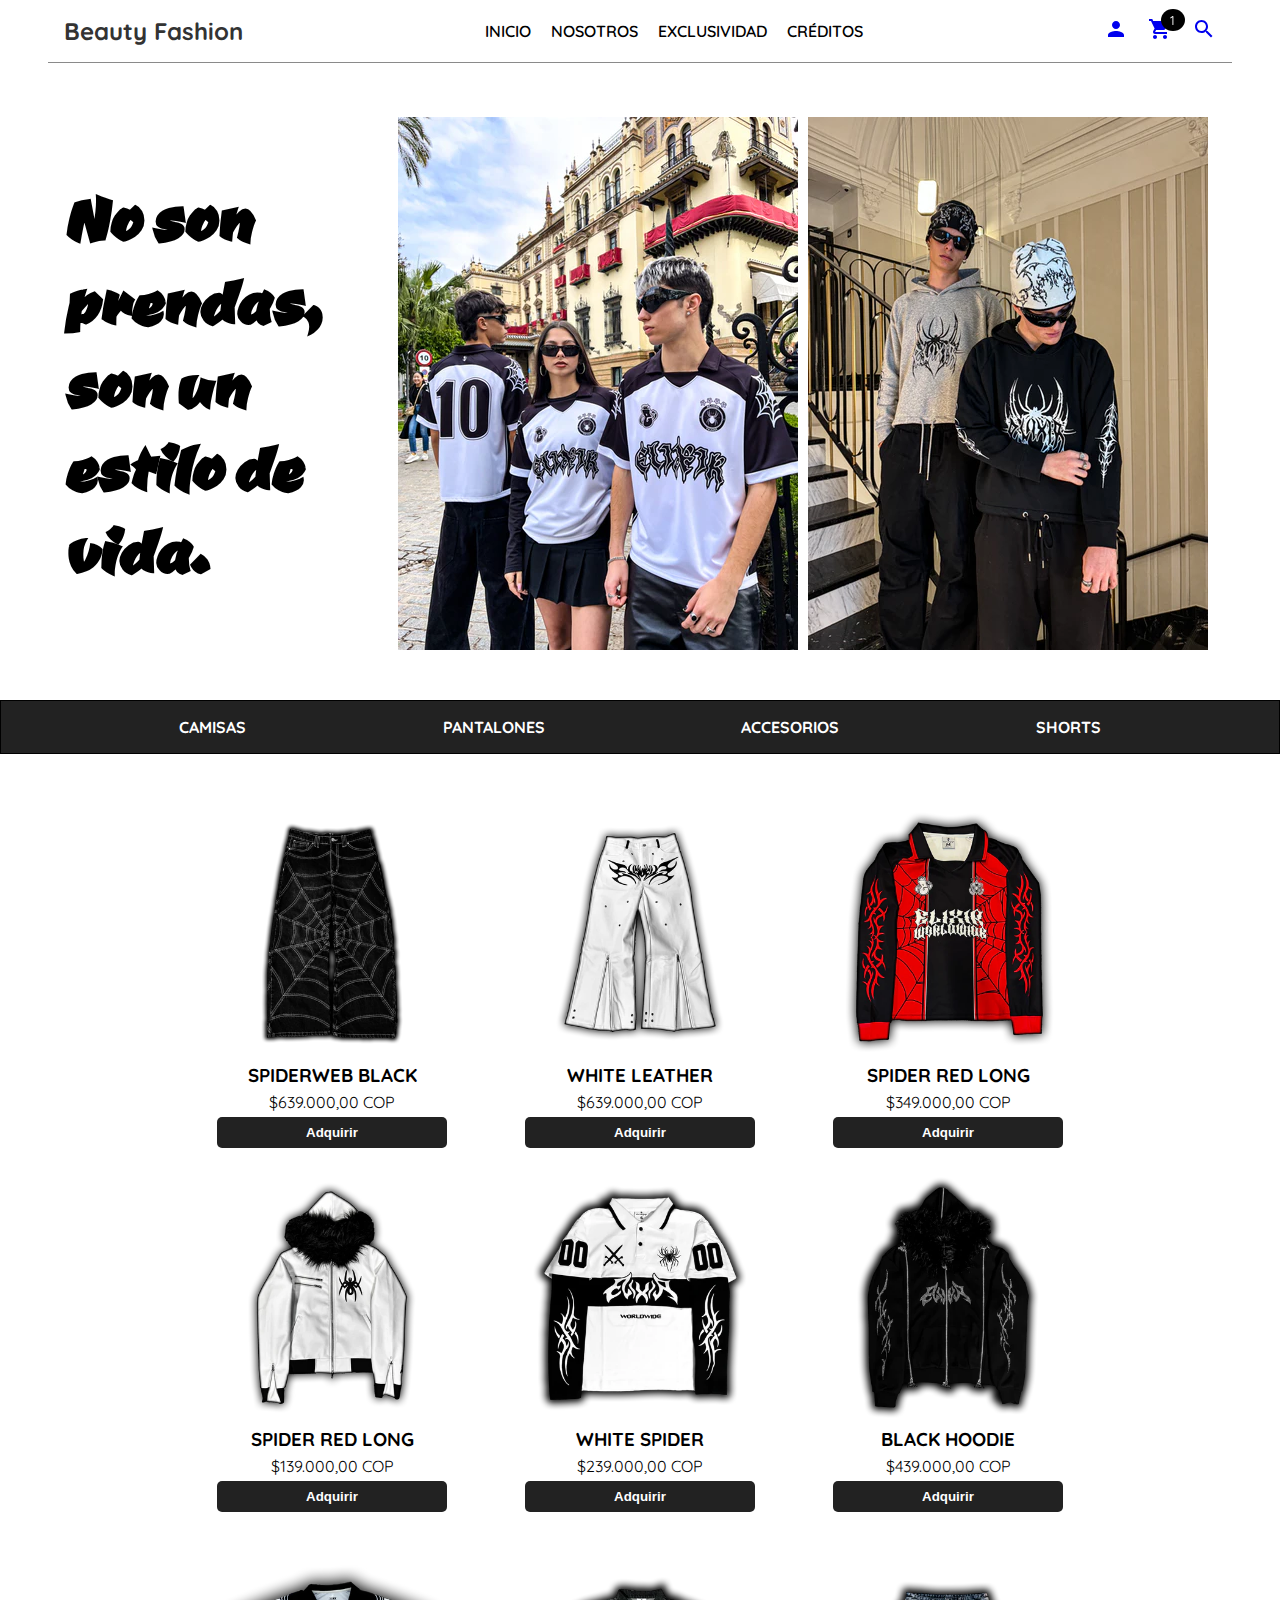
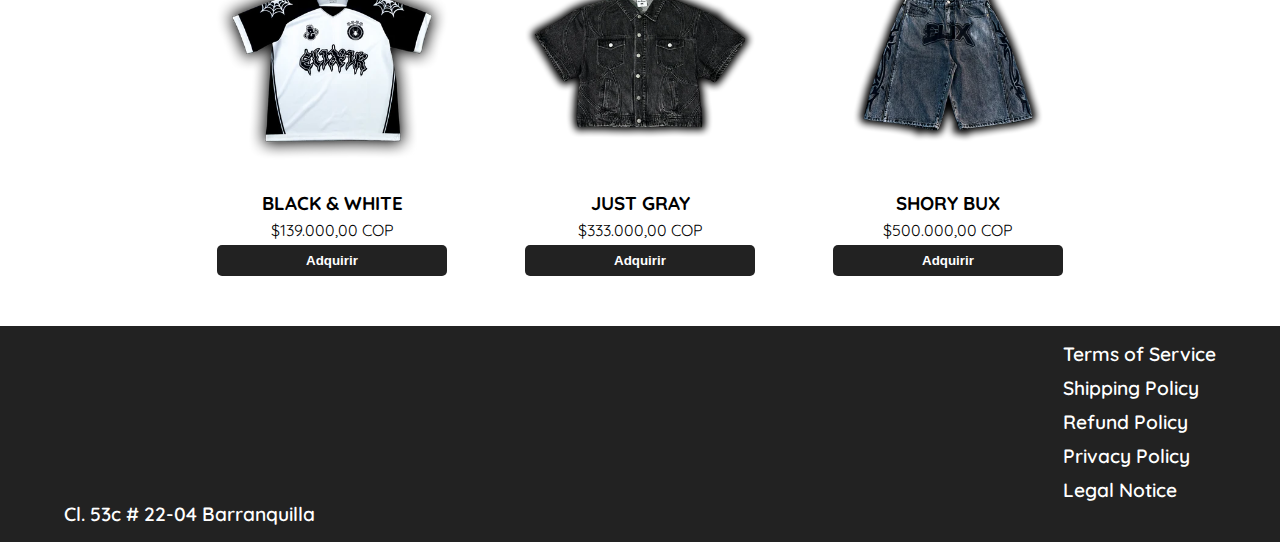
<file: index.html>
<!DOCTYPE html>
<html lang="es">
  <head>
    <meta charset="UTF-8" />
    <meta name="viewport" content="width=device-width, initial-scale=1.0" />
    <title>Beauty Fashion</title>
    <link rel="stylesheet" href="css/styles.css" />
  </head>
  <body>
    <header>
      <nav class="navegacion__index">
        <h2 class="navegacion__logo">Beauty Fashion</h2>

        <!-- Menú desktop -->
        <ul class="lista__paginas">
          <li>
            <a href="index.html" class="lista__enlace">INICIO</a>
          </li>
          <li>
            <a href="pages/nosotros.html" class="lista__enlace">NOSOTROS</a>
          </li>
          <li>
            <a href="pages/exclusividad.html" class="lista__enlace"
              >EXCLUSIVIDAD</a
            >
          </li>
          <li>
            <a href="pages/creditos.html" class="lista__enlace">CRÉDITOS</a>
          </li>
        </ul>

        <ul class="lista__paginas">
          <li>
            <a href="pages/login.html"
              ><svg
                class="icono__enlace"
                viewBox="0 0 24 24"
                fill="currentColor"
              >
                <path
                  d="M12 12c2.21 0 4-1.79 4-4s-1.79-4-4-4-4 1.79-4 4 1.79 4 4 4zm0 2c-2.67 0-8 1.34-8 4v2h16v-2c0-2.66-5.33-4-8-4z"
                /></svg
            ></a>
          </li>
          <li>
            <a href="#"
              ><svg
                class="icono__enlace"
                viewBox="0 0 24 24"
                fill="currentColor"
              >
                <path
                  d="M7 18c-1.1 0-2 .9-2 2s.9 2 2 2 2-.9 2-2-.9-2-2-2zM1 2v2h2l3.6 7.59-1.35 2.45c-.16.28-.25.61-.25.96 0 1.1.9 2 2 2h12v-2H7.42c-.14 0-.25-.11-.25-.25l.03-.12L8.1 13h7.45c.75 0 1.41-.41 1.75-1.03L21.7 4H5.21l-.94-2H1zm16 16c-1.1 0-2 .9-2 2s.9 2 2 2 2-.9 2-2-.9-2-2-2z"
                /></svg
            ></a>
          </li>
          <li>
            <a href="#"
              ><svg
                class="icono__enlace"
                viewBox="0 0 24 24"
                fill="currentColor"
              >
                <path
                  d="M15.5 14h-.79l-.28-.27C15.41 12.59 16 11.11 16 9.5 16 5.91 13.09 3 9.5 3S3 5.91 3 9.5 5.91 16 9.5 16c1.61 0 3.09-.59 4.23-1.57l.27.28v.79l5 4.99L20.49 19l-4.99-5zm-6 0C7.01 14 5 11.99 5 9.5S7.01 5 9.5 5 14 7.01 14 9.5 11.99 14 9.5 14z"
                /></svg
            ></a>
          </li>
        </ul>

        <!-- Botón hamburguesa -->
        <button class="boton__menu" id="botonMenu">
          <div class="hamburguesa"></div>
          <div class="hamburguesa"></div>
          <div class="hamburguesa"></div>
        </button>
      </nav>
    </header>

    <!-- Overlay -->
    <div class="overlay" id="overlay"></div>

    <!-- Menú móvil -->
    <div class="menu__movil" id="menuMovil">
      <div class="menu__contenido">
        <ul class="lista__paginas--movil">
          <li><a href="index.html" class="lista__enlace--movil">INICIO</a></li>
          <li>
            <a href="pages/nosotros.html" class="lista__enlace--movil"
              >NOSOTROS</a
            >
          </li>
          <li>
            <a href="pages/exclusividad.html" class="lista__enlace--movil"
              >EXCLUSIVIDAD</a
            >
          </li>
          <li>
            <a href="pages/creditos.html" class="lista__enlace--movil"
              >CRÉDITOS</a
            >
          </li>
        </ul>

        <div class="iconos__movil">
          <a href="pages/login.html"
            ><svg
              class="icono__enlace--movil"
              viewBox="0 0 24 24"
              fill="currentColor"
            >
              <path
                d="M12 12c2.21 0 4-1.79 4-4s-1.79-4-4-4-4 1.79-4 4 1.79 4 4 4zm0 2c-2.67 0-8 1.34-8 4v2h16v-2c0-2.66-5.33-4-8-4z"
              /></svg
          ></a>
          <a href="#"
            ><svg
              class="icono__enlace--movil"
              viewBox="0 0 24 24"
              fill="currentColor"
            >
              <path
                d="M7 18c-1.1 0-2 .9-2 2s.9 2 2 2 2-.9 2-2-.9-2-2-2zM1 2v2h2l3.6 7.59-1.35 2.45c-.16.28-.25.61-.25.96 0 1.1.9 2 2 2h12v-2H7.42c-.14 0-.25-.11-.25-.25l.03-.12L8.1 13h7.45c.75 0 1.41-.41 1.75-1.03L21.7 4H5.21l-.94-2H1zm16 16c-1.1 0-2 .9-2 2s.9 2 2 2 2-.9 2-2-.9-2-2-2z"
              /></svg
          ></a>
          <a href="#"
            ><svg
              class="icono__enlace--movil"
              viewBox="0 0 24 24"
              fill="currentColor"
            >
              <path
                d="M15.5 14h-.79l-.28-.27C15.41 12.59 16 11.11 16 9.5 16 5.91 13.09 3 9.5 3S3 5.91 3 9.5 5.91 16 9.5 16c1.61 0 3.09-.59 4.23-1.57l.27.28v.79l5 4.99L20.49 19l-4.99-5zm-6 0C7.01 14 5 11.99 5 9.5S7.01 5 9.5 5 14 7.01 14 9.5 11.99 14 9.5 14z"
              /></svg
          ></a>
        </div>
      </div>
    </div>

    <span class="numero__compras">1</span>

    <main>
      <section class="imagenes__principal">
        <h2 class="titulo__principal">
          No son prendas, son un estilo de vida.
        </h2>
        <article class="imagenes__contenedor">
          <div class="imagen">
            <img
              src="media/modelos/2man1girl-shirts-black-white.webp"
              class="imagen__principal"
              alt=""
            />
          </div>
          <div class="imagen">
            <img
              src="media/modelos/2mans-black-white.webp"
              class="imagen__principal"
              alt=""
            />
          </div>
        </article>
      </section>

      <section class="filtrar__prendas">
        <nav class="filtrar__navegacion">
          <ul class="filtrar__lista">
            <li><a href="#" class="filtrar__enlace">CAMISAS</a></li>
            <li><a href="#" class="filtrar__enlace">PANTALONES</a></li>
            <li><a href="#" class="filtrar__enlace">ACCESORIOS</a></li>
            <li><a href="#" class="filtrar__enlace">SHORTS</a></li>
          </ul>
        </nav>
      </section>

      <section class="prendas">
        <article class="contenedor__prendas">
          <figure class="prenda">
            <img
              src="media/productos/pantalones/BLACK-whiteFRONTONLY.webp"
              alt=""
              class="prenda__imagen"
            />

            <figcaption class="prenda__descripcion">
              <h3>SPIDERWEB BLACK</h3>
              <p>$639.000,00 COP</p>
              <button class="prenda__boton">Adquirir</button>
            </figcaption>
          </figure>

          <figure class="prenda">
            <img
              src="media/productos/pantalones/pantsblancos.webp"
              alt=""
              class="prenda__imagen"
            />

            <figcaption class="prenda__descripcion">
              <h3>WHITE LEATHER</h3>
              <p>$639.000,00 COP</p>
              <button class="prenda__boton">Adquirir</button>
            </figcaption>
          </figure>

          <figure class="prenda">
            <img
              src="media/productos/camisas/front_cami_roja.webp"
              alt=""
              class="prenda__imagen"
            />

            <figcaption class="prenda__descripcion">
              <h3>SPIDER RED LONG</h3>
              <p>$349.000,00 COP</p>
              <button class="prenda__boton">Adquirir</button>
            </figcaption>
          </figure>

          <figure class="prenda">
            <img
              src="media/productos/camisas/frontchaquetablanca.webp"
              alt=""
              class="prenda__imagen"
            />

            <figcaption class="prenda__descripcion">
              <h3>SPIDER RED LONG</h3>
              <p>$139.000,00 COP</p>
              <button class="prenda__boton">Adquirir</button>
            </figcaption>
          </figure>

          <figure class="prenda">
            <img
              src="media/productos/camisas/poloblancafront.webp"
              alt=""
              class="prenda__imagen"
            />

            <figcaption class="prenda__descripcion">
              <h3>WHITE SPIDER</h3>
              <p>$239.000,00 COP</p>
              <button class="prenda__boton">Adquirir</button>
            </figcaption>
          </figure>

          <figure class="prenda">
            <img
              src="media/productos/camisas/recortehoodie.webp"
              alt=""
              class="prenda__imagen"
            />

            <figcaption class="prenda__descripcion">
              <h3>BLACK HOODIE</h3>
              <p>$439.000,00 COP</p>
              <button class="prenda__boton">Adquirir</button>
            </figcaption>
          </figure>

          <figure class="prenda">
            <img
              src="media/productos/camisas/v222_744ad199-3974-465d-bdc1-5ad31acc9246.webp"
              alt=""
              class="prenda__imagen"
            />

            <figcaption class="prenda__descripcion">
              <h3>BLACK & WHITE</h3>
              <p>$139.000,00 COP</p>
              <button class="prenda__boton">Adquirir</button>
            </figcaption>
          </figure>

          <figure class="prenda">
            <img
              src="media/productos/camisas/frontchaquetaconjuntocosturasgrisesv2.webp"
              alt=""
              class="prenda__imagen"
            />

            <figcaption class="prenda__descripcion">
              <h3>JUST GRAY</h3>
              <p>$333.000,00 COP</p>
              <button class="prenda__boton">Adquirir</button>
            </figcaption>
          </figure>

          <figure class="prenda">
            <img
              src="media/productos/shorts/JORTSGRISESrecorte.webp"
              alt=""
              class="prenda__imagen"
            />

            <figcaption class="prenda__descripcion">
              <h3>SHORY BUX</h3>
              <p>$500.000,00 COP</p>
              <button class="prenda__boton">Adquirir</button>
            </figcaption>
          </figure>
        </article>
      </section>
    </main>
    <footer>
      <section class="footer__contenido">
        <ul class="footer__lista">
          <iframe
            src="https://www.google.com/maps/embed?pb=!1m23!1m12!1m3!1d125341.72781375362!2d-74.8816145901892!3d10.968732231406614!2m3!1f0!2f0!3f0!3m2!1i1024!2i768!4f13.1!4m8!3e6!4m0!4m5!1s0x8ef42d7f3319999f%3A0x49ce2be74aaf8e48!2sCl.%2053c%20%23%2022-04%2C%20Suroccidente%2C%20Barranquilla%2C%20Atl%C3%A1ntico!3m2!1d10.9687433!2d-74.7992127!5e0!3m2!1ses!2sco!4v1751347387794!5m2!1ses!2sco"
            width="250"
            height="150"
            style="border: 0; border-radius: 15px"
            allowfullscreen=""
            loading="lazy"
            referrerpolicy="no-referrer-when-downgrade"
          ></iframe>
          <li>
            <a href="#" class="footer__enlace">Cl. 53c # 22-04 Barranquilla</a>
          </li>
        </ul>
        <ul class="footer__lista">
          <li><a href="#" class="footer__enlace">Terms of Service</a></li>
          <li><a href="#" class="footer__enlace">Shipping Policy</a></li>
          <li><a href="#" class="footer__enlace">Refund Policy</a></li>
          <li><a href="#" class="footer__enlace">Privacy Policy</a></li>
          <li><a href="#" class="footer__enlace">Legal Notice</a></li>
        </ul>
      </section>
    </footer>

    <script src="js/app.js"></script>
  </body>
</html>
</file>
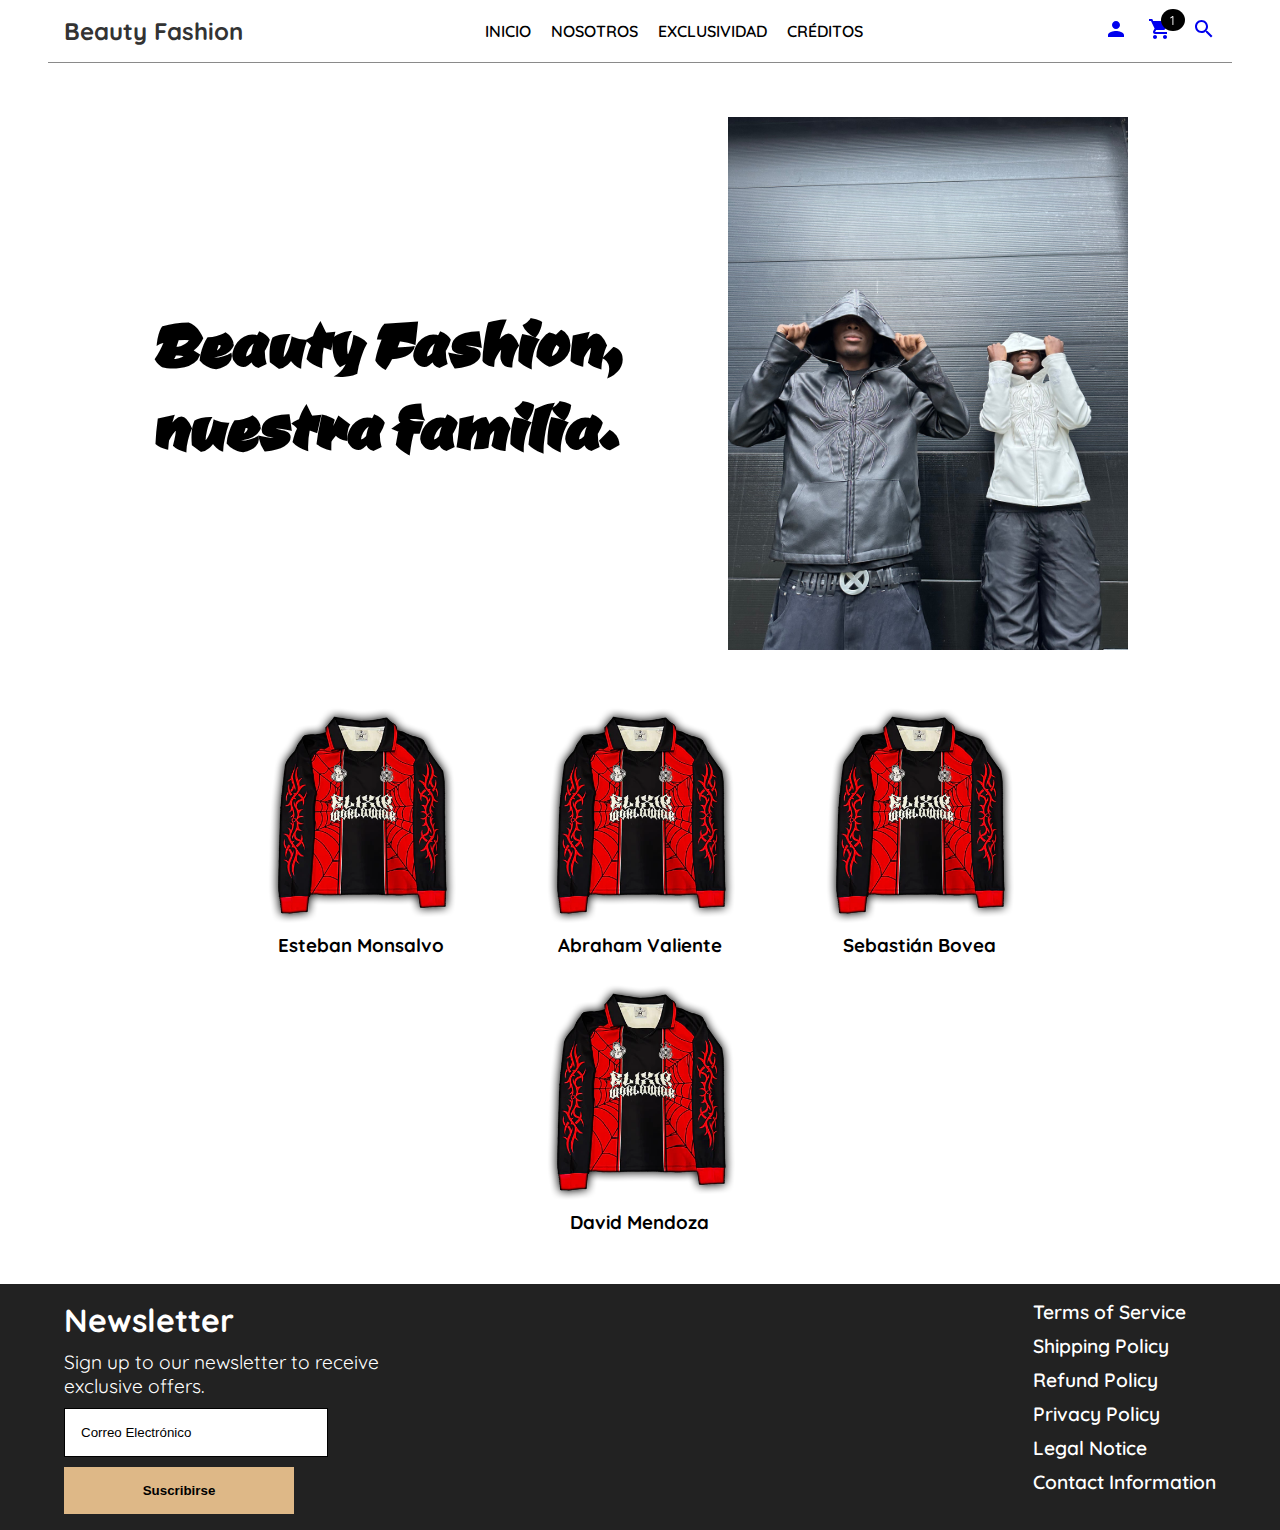
<file: pages/creditos.html>
<!DOCTYPE html>
<html lang="es">
  <head>
    <meta charset="UTF-8" />
    <meta name="viewport" content="width=device-width, initial-scale=1.0" />
    <title>Beauty Fashion - Equipo</title>
    <link rel="stylesheet" href="../css/styles.css" />
  </head>
  <body>
    <header>
      <nav class="navegacion__index">
        <h2 class="navegacion__logo">Beauty Fashion</h2>

        <!-- Menú desktop -->
        <ul class="lista__paginas">
          <li><a href="../index.html" class="lista__enlace">INICIO</a></li>
          <li><a href="nosotros.html" class="lista__enlace">NOSOTROS</a></li>
          <li>
            <a href="exclusividad.html" class="lista__enlace">EXCLUSIVIDAD</a>
          </li>
          <li><a href="creditos.html" class="lista__enlace">CRÉDITOS</a></li>
        </ul>

        <ul class="lista__paginas">
          <li>
            <a href="#"
              ><svg
                class="icono__enlace"
                viewBox="0 0 24 24"
                fill="currentColor"
              >
                <path
                  d="M12 12c2.21 0 4-1.79 4-4s-1.79-4-4-4-4 1.79-4 4 1.79 4 4 4zm0 2c-2.67 0-8 1.34-8 4v2h16v-2c0-2.66-5.33-4-8-4z"
                /></svg
            ></a>
          </li>
          <li>
            <a href="#"
              ><svg
                class="icono__enlace"
                viewBox="0 0 24 24"
                fill="currentColor"
              >
                <path
                  d="M7 18c-1.1 0-2 .9-2 2s.9 2 2 2 2-.9 2-2-.9-2-2-2zM1 2v2h2l3.6 7.59-1.35 2.45c-.16.28-.25.61-.25.96 0 1.1.9 2 2 2h12v-2H7.42c-.14 0-.25-.11-.25-.25l.03-.12L8.1 13h7.45c.75 0 1.41-.41 1.75-1.03L21.7 4H5.21l-.94-2H1zm16 16c-1.1 0-2 .9-2 2s.9 2 2 2 2-.9 2-2-.9-2-2-2z"
                /></svg
            ></a>
          </li>
          <li>
            <a href="#"
              ><svg
                class="icono__enlace"
                viewBox="0 0 24 24"
                fill="currentColor"
              >
                <path
                  d="M15.5 14h-.79l-.28-.27C15.41 12.59 16 11.11 16 9.5 16 5.91 13.09 3 9.5 3S3 5.91 3 9.5 5.91 16 9.5 16c1.61 0 3.09-.59 4.23-1.57l.27.28v.79l5 4.99L20.49 19l-4.99-5zm-6 0C7.01 14 5 11.99 5 9.5S7.01 5 9.5 5 14 7.01 14 9.5 11.99 14 9.5 14z"
                /></svg
            ></a>
          </li>
        </ul>

        <!-- Botón hamburguesa -->
        <button class="boton__menu" id="botonMenu">
          <div class="hamburguesa"></div>
          <div class="hamburguesa"></div>
          <div class="hamburguesa"></div>
        </button>
      </nav>
    </header>

    <!-- Overlay -->
    <div class="overlay" id="overlay"></div>

    <!-- Menú móvil -->
    <div class="menu__movil" id="menuMovil">
      <div class="menu__contenido">
        <ul class="lista__paginas--movil">
          <li>
            <a href="../index.html" class="lista__enlace--movil">INICIO</a>
          </li>
          <li>
            <a href="nosotros.html" class="lista__enlace--movil">NOSOTROS</a>
          </li>
          <li>
            <a href="exclusividad.html" class="lista__enlace--movil"
              >EXCLUSIVIDAD</a
            >
          </li>
          <li>
            <a href="creditos.html" class="lista__enlace--movil">CRÉDITOS</a>
          </li>
        </ul>

        <div class="iconos__movil">
          <a href="#"
            ><svg
              class="icono__enlace--movil"
              viewBox="0 0 24 24"
              fill="currentColor"
            >
              <path
                d="M12 12c2.21 0 4-1.79 4-4s-1.79-4-4-4-4 1.79-4 4 1.79 4 4 4zm0 2c-2.67 0-8 1.34-8 4v2h16v-2c0-2.66-5.33-4-8-4z"
              /></svg
          ></a>
          <a href="#"
            ><svg
              class="icono__enlace--movil"
              viewBox="0 0 24 24"
              fill="currentColor"
            >
              <path
                d="M7 18c-1.1 0-2 .9-2 2s.9 2 2 2 2-.9 2-2-.9-2-2-2zM1 2v2h2l3.6 7.59-1.35 2.45c-.16.28-.25.61-.25.96 0 1.1.9 2 2 2h12v-2H7.42c-.14 0-.25-.11-.25-.25l.03-.12L8.1 13h7.45c.75 0 1.41-.41 1.75-1.03L21.7 4H5.21l-.94-2H1zm16 16c-1.1 0-2 .9-2 2s.9 2 2 2 2-.9 2-2-.9-2-2-2z"
              /></svg
          ></a>
          <a href="#"
            ><svg
              class="icono__enlace--movil"
              viewBox="0 0 24 24"
              fill="currentColor"
            >
              <path
                d="M15.5 14h-.79l-.28-.27C15.41 12.59 16 11.11 16 9.5 16 5.91 13.09 3 9.5 3S3 5.91 3 9.5 5.91 16 9.5 16c1.61 0 3.09-.59 4.23-1.57l.27.28v.79l5 4.99L20.49 19l-4.99-5zm-6 0C7.01 14 5 11.99 5 9.5S7.01 5 9.5 5 14 7.01 14 9.5 11.99 14 9.5 14z"
              /></svg
          ></a>
        </div>
      </div>
    </div>

    <span class="numero__compras">1</span>

    <main>
      <section class="imagenes__principal imagenes__principal--nosotros">
        <h2 class="titulo__principal titulo__principal--nosotros">
          Beauty Fashion, nuestra familia.
        </h2>
        <article class="imagenes__contenedor">
          <div class="imagen">
            <img
              src="../media/modelos/familia.jpg"
              class="imagen__principal"
              alt=""
            />
          </div>
        </article>
      </section>
      <section class="informacion__nosotros">
        <article class="contenedor__prendas">
          <figure class="prenda">
            <img
              src="../media/productos/camisas/front_cami_roja.webp"
              alt=""
              class="prenda__imagen"
            />

            <figcaption class="prenda__descripcion">
              <h3>Esteban Monsalvo</h3>
            </figcaption>
          </figure>
          <figure class="prenda">
            <img
              src="../media/productos/camisas/front_cami_roja.webp"
              alt=""
              class="prenda__imagen"
            />

            <figcaption class="prenda__descripcion">
              <h3>Abraham Valiente</h3>
            </figcaption>
          </figure>
          <figure class="prenda">
            <img
              src="../media/productos/camisas/front_cami_roja.webp"
              alt=""
              class="prenda__imagen"
            />

            <figcaption class="prenda__descripcion">
              <h3>Sebastián Bovea</h3>
            </figcaption>
          </figure>
          <figure class="prenda">
            <img
              src="../media/productos/camisas/front_cami_roja.webp"
              alt=""
              class="prenda__imagen"
            />

            <figcaption class="prenda__descripcion">
              <h3>David Mendoza</h3>
            </figcaption>
          </figure>
        </article>
      </section>
    </main>
    <footer>
      <section class="footer__contenido">
        <ul class="footer__lista">
          <li><h3 class="footer__subtitulo">Newsletter</h3></li>
          <li>
            <p class="footer__descripcion">
              Sign up to our newsletter to receive exclusive offers.
            </p>
          </li>
          <input
            type="text"
            placeholder="Correo Electrónico"
            class="footer__input"
          />
          <button class="footer__boton">Suscribirse</button>
        </ul>
        <ul class="footer__lista">
          <li><a href="#" class="footer__enlace">Terms of Service</a></li>
          <li><a href="#" class="footer__enlace">Shipping Policy</a></li>
          <li><a href="#" class="footer__enlace">Refund Policy</a></li>
          <li><a href="#" class="footer__enlace">Privacy Policy</a></li>
          <li><a href="#" class="footer__enlace">Legal Notice</a></li>
          <li><a href="#" class="footer__enlace">Contact Information</a></li>
        </ul>
      </section>
    </footer>

    <script src="../js/app.js"></script>
  </body>
</html>
</file>
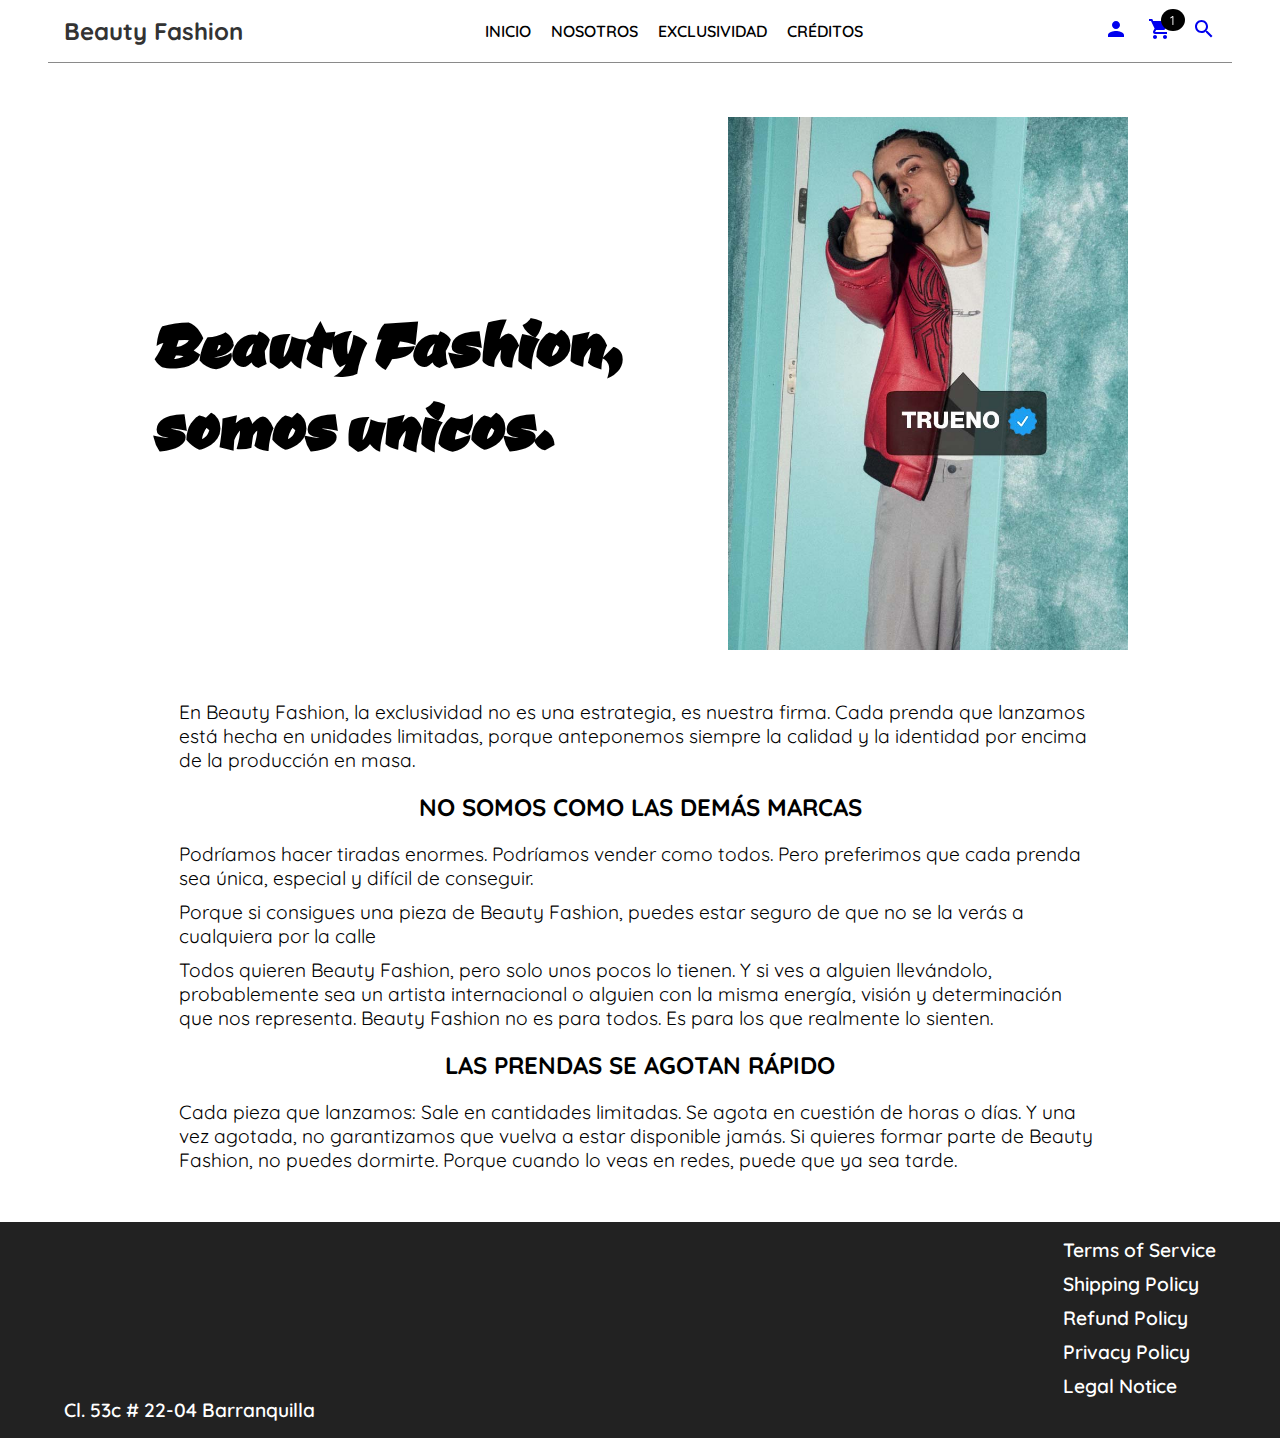
<file: pages/exclusividad.html>
<!DOCTYPE html>
<html lang="es">
  <head>
    <meta charset="UTF-8" />
    <meta name="viewport" content="width=device-width, initial-scale=1.0" />
    <title>Beauty Fashion - Exclusividad</title>
    <link rel="stylesheet" href="../css/styles.css" />
  </head>
  <body>
    <header>
      <nav class="navegacion__index">
        <h2 class="navegacion__logo">Beauty Fashion</h2>

        <!-- Menú desktop -->
        <ul class="lista__paginas">
          <li><a href="../index.html" class="lista__enlace">INICIO</a></li>
          <li><a href="nosotros.html" class="lista__enlace">NOSOTROS</a></li>
          <li>
            <a href="exclusividad.html" class="lista__enlace">EXCLUSIVIDAD</a>
          </li>
          <li><a href="creditos.html" class="lista__enlace">CRÉDITOS</a></li>
        </ul>

        <ul class="lista__paginas">
          <li>
            <a href="login.html"
              ><svg
                class="icono__enlace"
                viewBox="0 0 24 24"
                fill="currentColor"
              >
                <path
                  d="M12 12c2.21 0 4-1.79 4-4s-1.79-4-4-4-4 1.79-4 4 1.79 4 4 4zm0 2c-2.67 0-8 1.34-8 4v2h16v-2c0-2.66-5.33-4-8-4z"
                /></svg
            ></a>
          </li>
          <li>
            <a href="#"
              ><svg
                class="icono__enlace"
                viewBox="0 0 24 24"
                fill="currentColor"
              >
                <path
                  d="M7 18c-1.1 0-2 .9-2 2s.9 2 2 2 2-.9 2-2-.9-2-2-2zM1 2v2h2l3.6 7.59-1.35 2.45c-.16.28-.25.61-.25.96 0 1.1.9 2 2 2h12v-2H7.42c-.14 0-.25-.11-.25-.25l.03-.12L8.1 13h7.45c.75 0 1.41-.41 1.75-1.03L21.7 4H5.21l-.94-2H1zm16 16c-1.1 0-2 .9-2 2s.9 2 2 2 2-.9 2-2-.9-2-2-2z"
                /></svg
            ></a>
          </li>
          <li>
            <a href="#"
              ><svg
                class="icono__enlace"
                viewBox="0 0 24 24"
                fill="currentColor"
              >
                <path
                  d="M15.5 14h-.79l-.28-.27C15.41 12.59 16 11.11 16 9.5 16 5.91 13.09 3 9.5 3S3 5.91 3 9.5 5.91 16 9.5 16c1.61 0 3.09-.59 4.23-1.57l.27.28v.79l5 4.99L20.49 19l-4.99-5zm-6 0C7.01 14 5 11.99 5 9.5S7.01 5 9.5 5 14 7.01 14 9.5 11.99 14 9.5 14z"
                /></svg
            ></a>
          </li>
        </ul>

        <!-- Botón hamburguesa -->
        <button class="boton__menu" id="botonMenu">
          <div class="hamburguesa"></div>
          <div class="hamburguesa"></div>
          <div class="hamburguesa"></div>
        </button>
      </nav>
    </header>

    <!-- Overlay -->
    <div class="overlay" id="overlay"></div>

    <!-- Menú móvil -->
    <div class="menu__movil" id="menuMovil">
      <div class="menu__contenido">
        <ul class="lista__paginas--movil">
          <li>
            <a href="../index.html" class="lista__enlace--movil">INICIO</a>
          </li>
          <li>
            <a href="nosotros.html" class="lista__enlace--movil">NOSOTROS</a>
          </li>
          <li>
            <a href="exclusividad.html" class="lista__enlace--movil"
              >EXCLUSIVIDAD</a
            >
          </li>
          <li>
            <a href="creditos.html" class="lista__enlace--movil">CRÉDITOS</a>
          </li>
        </ul>

        <div class="iconos__movil">
          <a href="login.html"
            ><svg
              class="icono__enlace--movil"
              viewBox="0 0 24 24"
              fill="currentColor"
            >
              <path
                d="M12 12c2.21 0 4-1.79 4-4s-1.79-4-4-4-4 1.79-4 4 1.79 4 4 4zm0 2c-2.67 0-8 1.34-8 4v2h16v-2c0-2.66-5.33-4-8-4z"
              /></svg
          ></a>
          <a href="#"
            ><svg
              class="icono__enlace--movil"
              viewBox="0 0 24 24"
              fill="currentColor"
            >
              <path
                d="M7 18c-1.1 0-2 .9-2 2s.9 2 2 2 2-.9 2-2-.9-2-2-2zM1 2v2h2l3.6 7.59-1.35 2.45c-.16.28-.25.61-.25.96 0 1.1.9 2 2 2h12v-2H7.42c-.14 0-.25-.11-.25-.25l.03-.12L8.1 13h7.45c.75 0 1.41-.41 1.75-1.03L21.7 4H5.21l-.94-2H1zm16 16c-1.1 0-2 .9-2 2s.9 2 2 2 2-.9 2-2-.9-2-2-2z"
              /></svg
          ></a>
          <a href="#"
            ><svg
              class="icono__enlace--movil"
              viewBox="0 0 24 24"
              fill="currentColor"
            >
              <path
                d="M15.5 14h-.79l-.28-.27C15.41 12.59 16 11.11 16 9.5 16 5.91 13.09 3 9.5 3S3 5.91 3 9.5 5.91 16 9.5 16c1.61 0 3.09-.59 4.23-1.57l.27.28v.79l5 4.99L20.49 19l-4.99-5zm-6 0C7.01 14 5 11.99 5 9.5S7.01 5 9.5 5 14 7.01 14 9.5 11.99 14 9.5 14z"
              /></svg
          ></a>
        </div>
      </div>
    </div>

    <span class="numero__compras">1</span>

    <main>
      <section class="imagenes__principal imagenes__principal--nosotros">
        <h2 class="titulo__principal titulo__principal--nosotros">
          Beauty Fashion, somos unicos.
        </h2>
        <article class="imagenes__contenedor">
          <div class="imagen">
            <img
              src="../media/famosos/TRUENO_TAG_WEB.jpg"
              class="imagen__principal"
              alt=""
            />
          </div>
        </article>
      </section>
      <section class="informacion__nosotros">
        <p class="informacion__texto">
          En Beauty Fashion, la exclusividad no es una estrategia, es nuestra
          firma. Cada prenda que lanzamos está hecha en unidades limitadas,
          porque anteponemos siempre la calidad y la identidad por encima de la
          producción en masa.
        </p>

        <h2 class="informacion__titulo">NO SOMOS COMO LAS DEMÁS MARCAS</h2>

        <p class="informacion__texto">
          Podríamos hacer tiradas enormes. Podríamos vender como todos. Pero
          preferimos que cada prenda sea única, especial y difícil de conseguir.
        </p>
        <p class="informacion__texto">
          Porque si consigues una pieza de Beauty Fashion, puedes estar seguro
          de que no se la verás a cualquiera por la calle
        </p>
        <p class="informacion__texto">
          Todos quieren Beauty Fashion, pero solo unos pocos lo tienen. Y si ves
          a alguien llevándolo, probablemente sea un artista internacional o
          alguien con la misma energía, visión y determinación que nos
          representa. Beauty Fashion no es para todos. Es para los que realmente
          lo sienten.
        </p>

        <h2 class="informacion__titulo">LAS PRENDAS SE AGOTAN RÁPIDO</h2>

        <p class="informacion__texto">
          Cada pieza que lanzamos: Sale en cantidades limitadas. Se agota en
          cuestión de horas o días. Y una vez agotada, no garantizamos que
          vuelva a estar disponible jamás. Si quieres formar parte de Beauty
          Fashion, no puedes dormirte. Porque cuando lo veas en redes, puede que
          ya sea tarde.
        </p>
      </section>
    </main>
    <footer>
      <section class="footer__contenido">
        <ul class="footer__lista">
          <iframe
            src="https://www.google.com/maps/embed?pb=!1m23!1m12!1m3!1d125341.72781375362!2d-74.8816145901892!3d10.968732231406614!2m3!1f0!2f0!3f0!3m2!1i1024!2i768!4f13.1!4m8!3e6!4m0!4m5!1s0x8ef42d7f3319999f%3A0x49ce2be74aaf8e48!2sCl.%2053c%20%23%2022-04%2C%20Suroccidente%2C%20Barranquilla%2C%20Atl%C3%A1ntico!3m2!1d10.9687433!2d-74.7992127!5e0!3m2!1ses!2sco!4v1751347387794!5m2!1ses!2sco"
            width="250"
            height="150"
            style="border: 0; border-radius: 15px"
            allowfullscreen=""
            loading="lazy"
            referrerpolicy="no-referrer-when-downgrade"
          ></iframe>
          <li>
            <a href="#" class="footer__enlace">Cl. 53c # 22-04 Barranquilla</a>
          </li>
        </ul>
        <ul class="footer__lista">
          <li><a href="#" class="footer__enlace">Terms of Service</a></li>
          <li><a href="#" class="footer__enlace">Shipping Policy</a></li>
          <li><a href="#" class="footer__enlace">Refund Policy</a></li>
          <li><a href="#" class="footer__enlace">Privacy Policy</a></li>
          <li><a href="#" class="footer__enlace">Legal Notice</a></li>
        </ul>
      </section>
    </footer>

    <script src="../js/app.js"></script>
  </body>
</html>
</file>
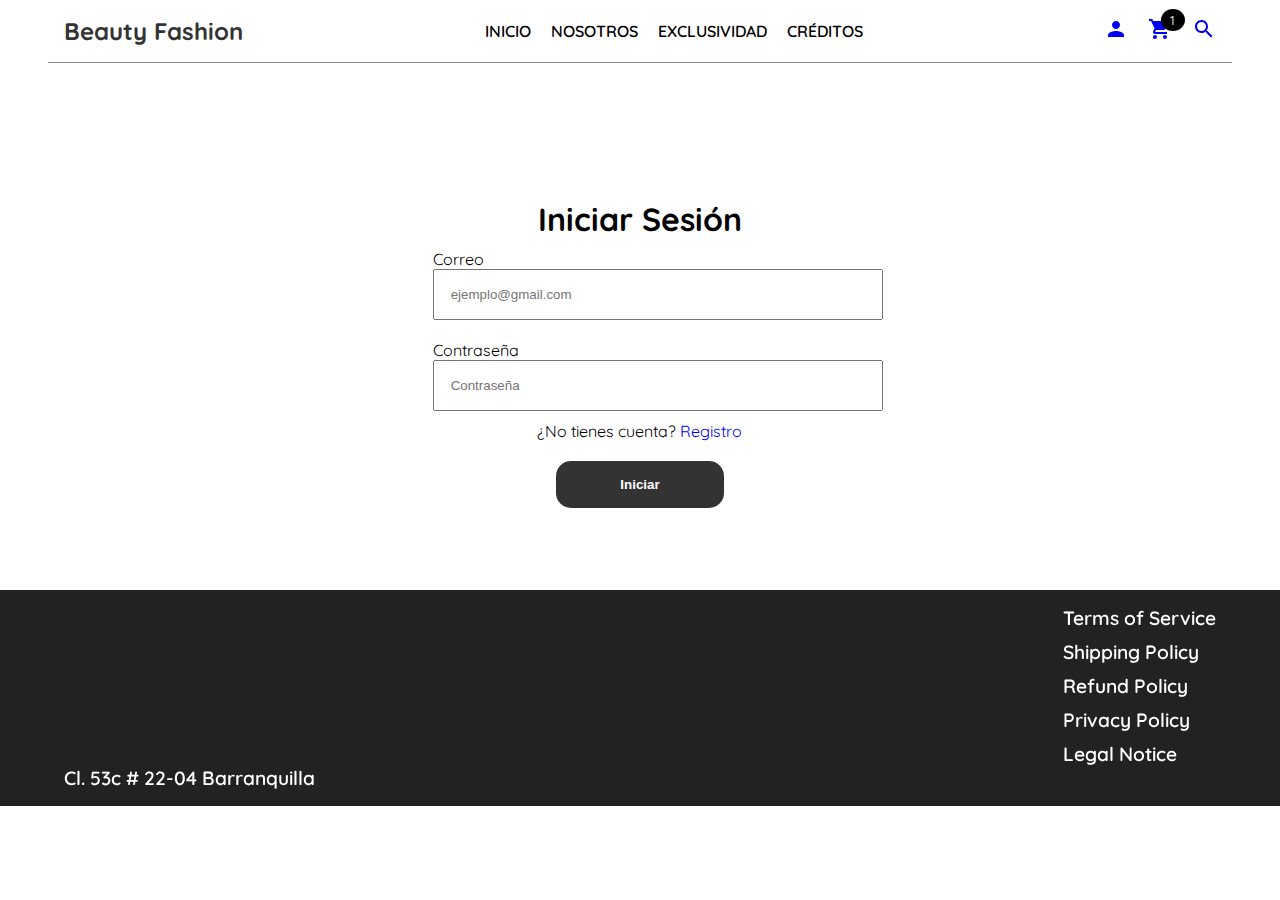
<file: pages/login.html>
<!DOCTYPE html>
<html lang="es">
  <head>
    <meta charset="UTF-8" />
    <meta name="viewport" content="width=device-width, initial-scale=1.0" />
    <title>Beauty Fashion - Equipo</title>
    <link rel="stylesheet" href="../css/styles.css" />
  </head>
  <body>
    <header>
      <nav class="navegacion__index">
        <h2 class="navegacion__logo">Beauty Fashion</h2>

        <!-- Menú desktop -->
        <ul class="lista__paginas">
          <li><a href="../index.html" class="lista__enlace">INICIO</a></li>
          <li><a href="nosotros.html" class="lista__enlace">NOSOTROS</a></li>
          <li>
            <a href="exclusividad.html" class="lista__enlace">EXCLUSIVIDAD</a>
          </li>
          <li><a href="creditos.html" class="lista__enlace">CRÉDITOS</a></li>
        </ul>

        <ul class="lista__paginas">
          <li>
            <a href="#"
              ><svg
                class="icono__enlace"
                viewBox="0 0 24 24"
                fill="currentColor"
              >
                <path
                  d="M12 12c2.21 0 4-1.79 4-4s-1.79-4-4-4-4 1.79-4 4 1.79 4 4 4zm0 2c-2.67 0-8 1.34-8 4v2h16v-2c0-2.66-5.33-4-8-4z"
                /></svg
            ></a>
          </li>
          <li>
            <a href="#"
              ><svg
                class="icono__enlace"
                viewBox="0 0 24 24"
                fill="currentColor"
              >
                <path
                  d="M7 18c-1.1 0-2 .9-2 2s.9 2 2 2 2-.9 2-2-.9-2-2-2zM1 2v2h2l3.6 7.59-1.35 2.45c-.16.28-.25.61-.25.96 0 1.1.9 2 2 2h12v-2H7.42c-.14 0-.25-.11-.25-.25l.03-.12L8.1 13h7.45c.75 0 1.41-.41 1.75-1.03L21.7 4H5.21l-.94-2H1zm16 16c-1.1 0-2 .9-2 2s.9 2 2 2 2-.9 2-2-.9-2-2-2z"
                /></svg
            ></a>
          </li>
          <li>
            <a href="#"
              ><svg
                class="icono__enlace"
                viewBox="0 0 24 24"
                fill="currentColor"
              >
                <path
                  d="M15.5 14h-.79l-.28-.27C15.41 12.59 16 11.11 16 9.5 16 5.91 13.09 3 9.5 3S3 5.91 3 9.5 5.91 16 9.5 16c1.61 0 3.09-.59 4.23-1.57l.27.28v.79l5 4.99L20.49 19l-4.99-5zm-6 0C7.01 14 5 11.99 5 9.5S7.01 5 9.5 5 14 7.01 14 9.5 11.99 14 9.5 14z"
                /></svg
            ></a>
          </li>
        </ul>

        <!-- Botón hamburguesa -->
        <button class="boton__menu" id="botonMenu">
          <div class="hamburguesa"></div>
          <div class="hamburguesa"></div>
          <div class="hamburguesa"></div>
        </button>
      </nav>
    </header>

    <!-- Overlay -->
    <div class="overlay" id="overlay"></div>

    <!-- Menú móvil -->
    <div class="menu__movil" id="menuMovil">
      <div class="menu__contenido">
        <ul class="lista__paginas--movil">
          <li>
            <a href="../index.html" class="lista__enlace--movil">INICIO</a>
          </li>
          <li>
            <a href="nosotros.html" class="lista__enlace--movil">NOSOTROS</a>
          </li>
          <li>
            <a href="exclusividad.html" class="lista__enlace--movil"
              >EXCLUSIVIDAD</a
            >
          </li>
          <li>
            <a href="creditos.html" class="lista__enlace--movil">CRÉDITOS</a>
          </li>
        </ul>

        <div class="iconos__movil">
          <a href="#"
            ><svg
              class="icono__enlace--movil"
              viewBox="0 0 24 24"
              fill="currentColor"
            >
              <path
                d="M12 12c2.21 0 4-1.79 4-4s-1.79-4-4-4-4 1.79-4 4 1.79 4 4 4zm0 2c-2.67 0-8 1.34-8 4v2h16v-2c0-2.66-5.33-4-8-4z"
              /></svg
          ></a>
          <a href="#"
            ><svg
              class="icono__enlace--movil"
              viewBox="0 0 24 24"
              fill="currentColor"
            >
              <path
                d="M7 18c-1.1 0-2 .9-2 2s.9 2 2 2 2-.9 2-2-.9-2-2-2zM1 2v2h2l3.6 7.59-1.35 2.45c-.16.28-.25.61-.25.96 0 1.1.9 2 2 2h12v-2H7.42c-.14 0-.25-.11-.25-.25l.03-.12L8.1 13h7.45c.75 0 1.41-.41 1.75-1.03L21.7 4H5.21l-.94-2H1zm16 16c-1.1 0-2 .9-2 2s.9 2 2 2 2-.9 2-2-.9-2-2-2z"
              /></svg
          ></a>
          <a href="#"
            ><svg
              class="icono__enlace--movil"
              viewBox="0 0 24 24"
              fill="currentColor"
            >
              <path
                d="M15.5 14h-.79l-.28-.27C15.41 12.59 16 11.11 16 9.5 16 5.91 13.09 3 9.5 3S3 5.91 3 9.5 5.91 16 9.5 16c1.61 0 3.09-.59 4.23-1.57l.27.28v.79l5 4.99L20.49 19l-4.99-5zm-6 0C7.01 14 5 11.99 5 9.5S7.01 5 9.5 5 14 7.01 14 9.5 11.99 14 9.5 14z"
              /></svg
          ></a>
        </div>
      </div>
    </div>

    <span class="numero__compras">1</span>

    <main>
      <section class="informacion__nosotros">
        <article class="contenedor__prendas">
          <form action="#" class="formulario">
            <h2 class="formulario__titulo">Iniciar Sesión</h2>
            <div class="contenedor__input">
              <label for="email">Correo</label>
              <input
                type="email"
                placeholder="ejemplo@gmail.com"
                class="formulario__input"
                id="email"
              />
            </div>
            <div class="contenedor__input">
              <label for="pass">Contraseña</label>
              <input
                type="password"
                placeholder="Contraseña"
                class="formulario__input"
                id="pass"
              />
            </div>
            <p>¿No tienes cuenta? <a href="registro.html">Registro</a></p>
            <br />
            <button class="formulario__boton">Iniciar</button>
          </form>
        </article>
      </section>
    </main>
    <footer>
      <section class="footer__contenido">
        <ul class="footer__lista">
          <iframe
            src="https://www.google.com/maps/embed?pb=!1m23!1m12!1m3!1d125341.72781375362!2d-74.8816145901892!3d10.968732231406614!2m3!1f0!2f0!3f0!3m2!1i1024!2i768!4f13.1!4m8!3e6!4m0!4m5!1s0x8ef42d7f3319999f%3A0x49ce2be74aaf8e48!2sCl.%2053c%20%23%2022-04%2C%20Suroccidente%2C%20Barranquilla%2C%20Atl%C3%A1ntico!3m2!1d10.9687433!2d-74.7992127!5e0!3m2!1ses!2sco!4v1751347387794!5m2!1ses!2sco"
            width="250"
            height="150"
            style="border: 0; border-radius: 15px"
            allowfullscreen=""
            loading="lazy"
            referrerpolicy="no-referrer-when-downgrade"
          ></iframe>
          <li>
            <a href="#" class="footer__enlace">Cl. 53c # 22-04 Barranquilla</a>
          </li>
        </ul>
        <ul class="footer__lista">
          <li><a href="#" class="footer__enlace">Terms of Service</a></li>
          <li><a href="#" class="footer__enlace">Shipping Policy</a></li>
          <li><a href="#" class="footer__enlace">Refund Policy</a></li>
          <li><a href="#" class="footer__enlace">Privacy Policy</a></li>
          <li><a href="#" class="footer__enlace">Legal Notice</a></li>
        </ul>
      </section>
    </footer>

    <script src="../js/app.js"></script>
  </body>
</html>
</file>
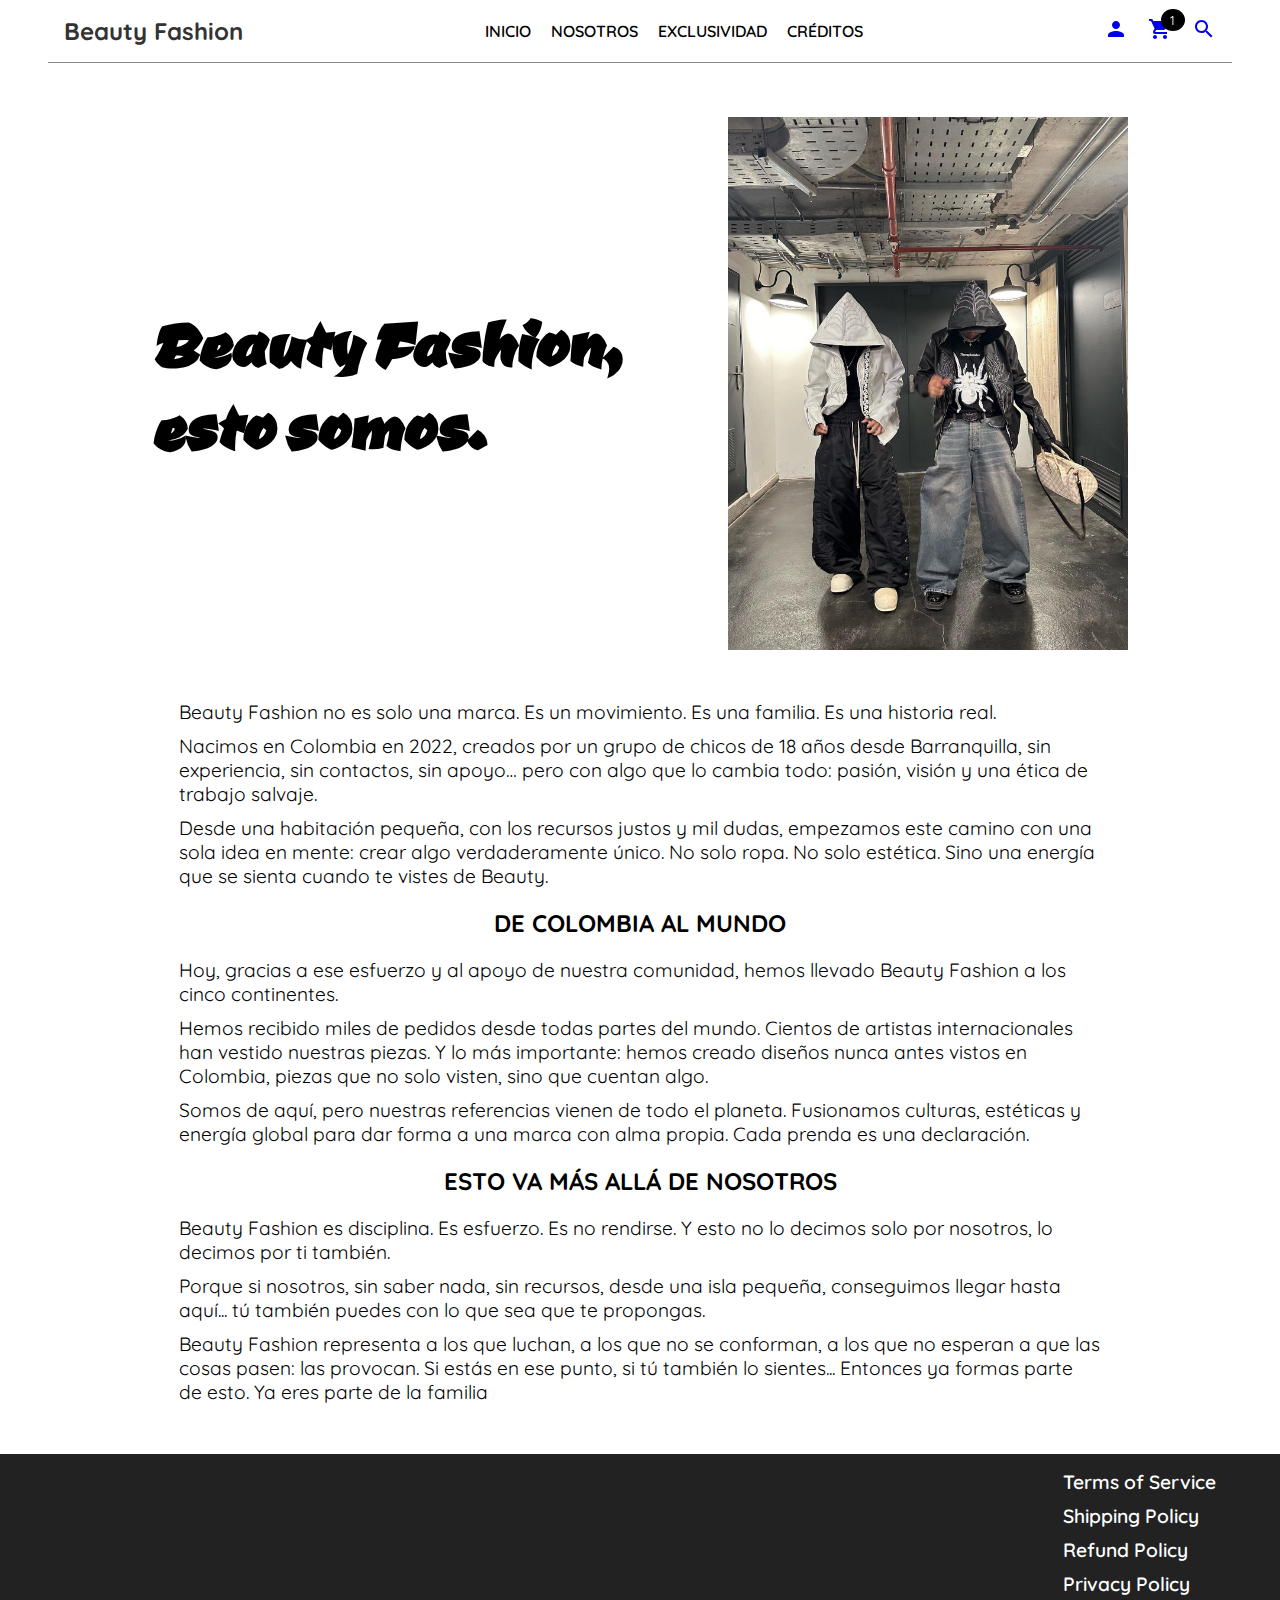
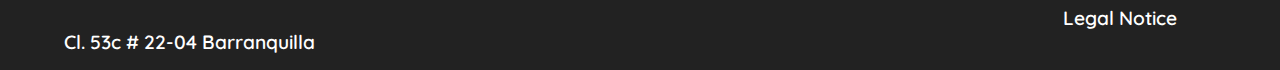
<file: pages/nosotros.html>
<!DOCTYPE html>
<html lang="es">
  <head>
    <meta charset="UTF-8" />
    <meta name="viewport" content="width=device-width, initial-scale=1.0" />
    <title>Beauty Fashion - Nosotros</title>
    <link rel="stylesheet" href="../css/styles.css" />
  </head>
  <body>
    <header>
      <nav class="navegacion__index">
        <h2 class="navegacion__logo">Beauty Fashion</h2>

        <!-- Menú desktop -->
        <ul class="lista__paginas">
          <li><a href="../index.html" class="lista__enlace">INICIO</a></li>
          <li><a href="nosotros.html" class="lista__enlace">NOSOTROS</a></li>
          <li>
            <a href="exclusividad.html" class="lista__enlace">EXCLUSIVIDAD</a>
          </li>
          <li><a href="creditos.html" class="lista__enlace">CRÉDITOS</a></li>
        </ul>

        <ul class="lista__paginas">
          <li>
            <a href="login.html"
              ><svg
                class="icono__enlace"
                viewBox="0 0 24 24"
                fill="currentColor"
              >
                <path
                  d="M12 12c2.21 0 4-1.79 4-4s-1.79-4-4-4-4 1.79-4 4 1.79 4 4 4zm0 2c-2.67 0-8 1.34-8 4v2h16v-2c0-2.66-5.33-4-8-4z"
                /></svg
            ></a>
          </li>
          <li>
            <a href="#"
              ><svg
                class="icono__enlace"
                viewBox="0 0 24 24"
                fill="currentColor"
              >
                <path
                  d="M7 18c-1.1 0-2 .9-2 2s.9 2 2 2 2-.9 2-2-.9-2-2-2zM1 2v2h2l3.6 7.59-1.35 2.45c-.16.28-.25.61-.25.96 0 1.1.9 2 2 2h12v-2H7.42c-.14 0-.25-.11-.25-.25l.03-.12L8.1 13h7.45c.75 0 1.41-.41 1.75-1.03L21.7 4H5.21l-.94-2H1zm16 16c-1.1 0-2 .9-2 2s.9 2 2 2 2-.9 2-2-.9-2-2-2z"
                /></svg
            ></a>
          </li>
          <li>
            <a href="#"
              ><svg
                class="icono__enlace"
                viewBox="0 0 24 24"
                fill="currentColor"
              >
                <path
                  d="M15.5 14h-.79l-.28-.27C15.41 12.59 16 11.11 16 9.5 16 5.91 13.09 3 9.5 3S3 5.91 3 9.5 5.91 16 9.5 16c1.61 0 3.09-.59 4.23-1.57l.27.28v.79l5 4.99L20.49 19l-4.99-5zm-6 0C7.01 14 5 11.99 5 9.5S7.01 5 9.5 5 14 7.01 14 9.5 11.99 14 9.5 14z"
                /></svg
            ></a>
          </li>
        </ul>

        <!-- Botón hamburguesa -->
        <button class="boton__menu" id="botonMenu">
          <div class="hamburguesa"></div>
          <div class="hamburguesa"></div>
          <div class="hamburguesa"></div>
        </button>
      </nav>
    </header>

    <!-- Overlay -->
    <div class="overlay" id="overlay"></div>

    <!-- Menú móvil -->
    <div class="menu__movil" id="menuMovil">
      <div class="menu__contenido">
        <ul class="lista__paginas--movil">
          <li>
            <a href="../index.html" class="lista__enlace--movil">INICIO</a>
          </li>
          <li>
            <a href="nosotros.html" class="lista__enlace--movil">NOSOTROS</a>
          </li>
          <li>
            <a href="exclusividad.html" class="lista__enlace--movil"
              >EXCLUSIVIDAD</a
            >
          </li>
          <li>
            <a href="creditos.html" class="lista__enlace--movil">CRÉDITOS</a>
          </li>
        </ul>

        <div class="iconos__movil">
          <a href="login.html"
            ><svg
              class="icono__enlace--movil"
              viewBox="0 0 24 24"
              fill="currentColor"
            >
              <path
                d="M12 12c2.21 0 4-1.79 4-4s-1.79-4-4-4-4 1.79-4 4 1.79 4 4 4zm0 2c-2.67 0-8 1.34-8 4v2h16v-2c0-2.66-5.33-4-8-4z"
              /></svg
          ></a>
          <a href="#"
            ><svg
              class="icono__enlace--movil"
              viewBox="0 0 24 24"
              fill="currentColor"
            >
              <path
                d="M7 18c-1.1 0-2 .9-2 2s.9 2 2 2 2-.9 2-2-.9-2-2-2zM1 2v2h2l3.6 7.59-1.35 2.45c-.16.28-.25.61-.25.96 0 1.1.9 2 2 2h12v-2H7.42c-.14 0-.25-.11-.25-.25l.03-.12L8.1 13h7.45c.75 0 1.41-.41 1.75-1.03L21.7 4H5.21l-.94-2H1zm16 16c-1.1 0-2 .9-2 2s.9 2 2 2 2-.9 2-2-.9-2-2-2z"
              /></svg
          ></a>
          <a href="#"
            ><svg
              class="icono__enlace--movil"
              viewBox="0 0 24 24"
              fill="currentColor"
            >
              <path
                d="M15.5 14h-.79l-.28-.27C15.41 12.59 16 11.11 16 9.5 16 5.91 13.09 3 9.5 3S3 5.91 3 9.5 5.91 16 9.5 16c1.61 0 3.09-.59 4.23-1.57l.27.28v.79l5 4.99L20.49 19l-4.99-5zm-6 0C7.01 14 5 11.99 5 9.5S7.01 5 9.5 5 14 7.01 14 9.5 11.99 14 9.5 14z"
              /></svg
          ></a>
        </div>
      </div>
    </div>

    <span class="numero__compras">1</span>

    <main>
      <section class="imagenes__principal imagenes__principal--nosotros">
        <h2 class="titulo__principal titulo__principal--nosotros">
          Beauty Fashion, esto somos.
        </h2>
        <article class="imagenes__contenedor">
          <div class="imagen">
            <img
              src="../media/modelos/aboutus.jpg"
              class="imagen__principal"
              alt=""
            />
          </div>
        </article>
      </section>
      <section class="informacion__nosotros">
        <p class="informacion__texto">
          Beauty Fashion no es solo una marca. Es un movimiento. Es una familia.
          Es una historia real.
        </p>
        <p class="informacion__texto">
          Nacimos en Colombia en 2022, creados por un grupo de chicos de 18 años
          desde Barranquilla, sin experiencia, sin contactos, sin apoyo… pero
          con algo que lo cambia todo: pasión, visión y una ética de trabajo
          salvaje.
        </p>
        <p class="informacion__texto">
          Desde una habitación pequeña, con los recursos justos y mil dudas,
          empezamos este camino con una sola idea en mente: crear algo
          verdaderamente único. No solo ropa. No solo estética. Sino una energía
          que se sienta cuando te vistes de Beauty.
        </p>

        <h2 class="informacion__titulo">DE COLOMBIA AL MUNDO</h2>

        <p class="informacion__texto">
          Hoy, gracias a ese esfuerzo y al apoyo de nuestra comunidad, hemos
          llevado Beauty Fashion a los cinco continentes.
        </p>
        <p class="informacion__texto">
          Hemos recibido miles de pedidos desde todas partes del mundo. Cientos
          de artistas internacionales han vestido nuestras piezas. Y lo más
          importante: hemos creado diseños nunca antes vistos en Colombia,
          piezas que no solo visten, sino que cuentan algo.
        </p>
        <p class="informacion__texto">
          Somos de aquí, pero nuestras referencias vienen de todo el planeta.
          Fusionamos culturas, estéticas y energía global para dar forma a una
          marca con alma propia. Cada prenda es una declaración.
        </p>

        <h2 class="informacion__titulo">ESTO VA MÁS ALLÁ DE NOSOTROS</h2>

        <p class="informacion__texto">
          Beauty Fashion es disciplina. Es esfuerzo. Es no rendirse. Y esto no
          lo decimos solo por nosotros, lo decimos por ti también.
        </p>
        <p class="informacion__texto">
          Porque si nosotros, sin saber nada, sin recursos, desde una isla
          pequeña, conseguimos llegar hasta aquí... tú también puedes con lo que
          sea que te propongas.
        </p>
        <p class="informacion__texto">
          Beauty Fashion representa a los que luchan, a los que no se conforman,
          a los que no esperan a que las cosas pasen: las provocan. Si estás en
          ese punto, si tú también lo sientes... Entonces ya formas parte de
          esto. Ya eres parte de la familia
        </p>
      </section>
    </main>
    <footer>
      <section class="footer__contenido">
        <ul class="footer__lista">
          <iframe
            src="https://www.google.com/maps/embed?pb=!1m23!1m12!1m3!1d125341.72781375362!2d-74.8816145901892!3d10.968732231406614!2m3!1f0!2f0!3f0!3m2!1i1024!2i768!4f13.1!4m8!3e6!4m0!4m5!1s0x8ef42d7f3319999f%3A0x49ce2be74aaf8e48!2sCl.%2053c%20%23%2022-04%2C%20Suroccidente%2C%20Barranquilla%2C%20Atl%C3%A1ntico!3m2!1d10.9687433!2d-74.7992127!5e0!3m2!1ses!2sco!4v1751347387794!5m2!1ses!2sco"
            width="250"
            height="150"
            style="border: 0; border-radius: 15px"
            allowfullscreen=""
            loading="lazy"
            referrerpolicy="no-referrer-when-downgrade"
          ></iframe>
          <li>
            <a href="#" class="footer__enlace">Cl. 53c # 22-04 Barranquilla</a>
          </li>
        </ul>
        <ul class="footer__lista">
          <li><a href="#" class="footer__enlace">Terms of Service</a></li>
          <li><a href="#" class="footer__enlace">Shipping Policy</a></li>
          <li><a href="#" class="footer__enlace">Refund Policy</a></li>
          <li><a href="#" class="footer__enlace">Privacy Policy</a></li>
          <li><a href="#" class="footer__enlace">Legal Notice</a></li>
        </ul>
      </section>
    </footer>

    <script src="../js/app.js"></script>
  </body>
</html>
</file>
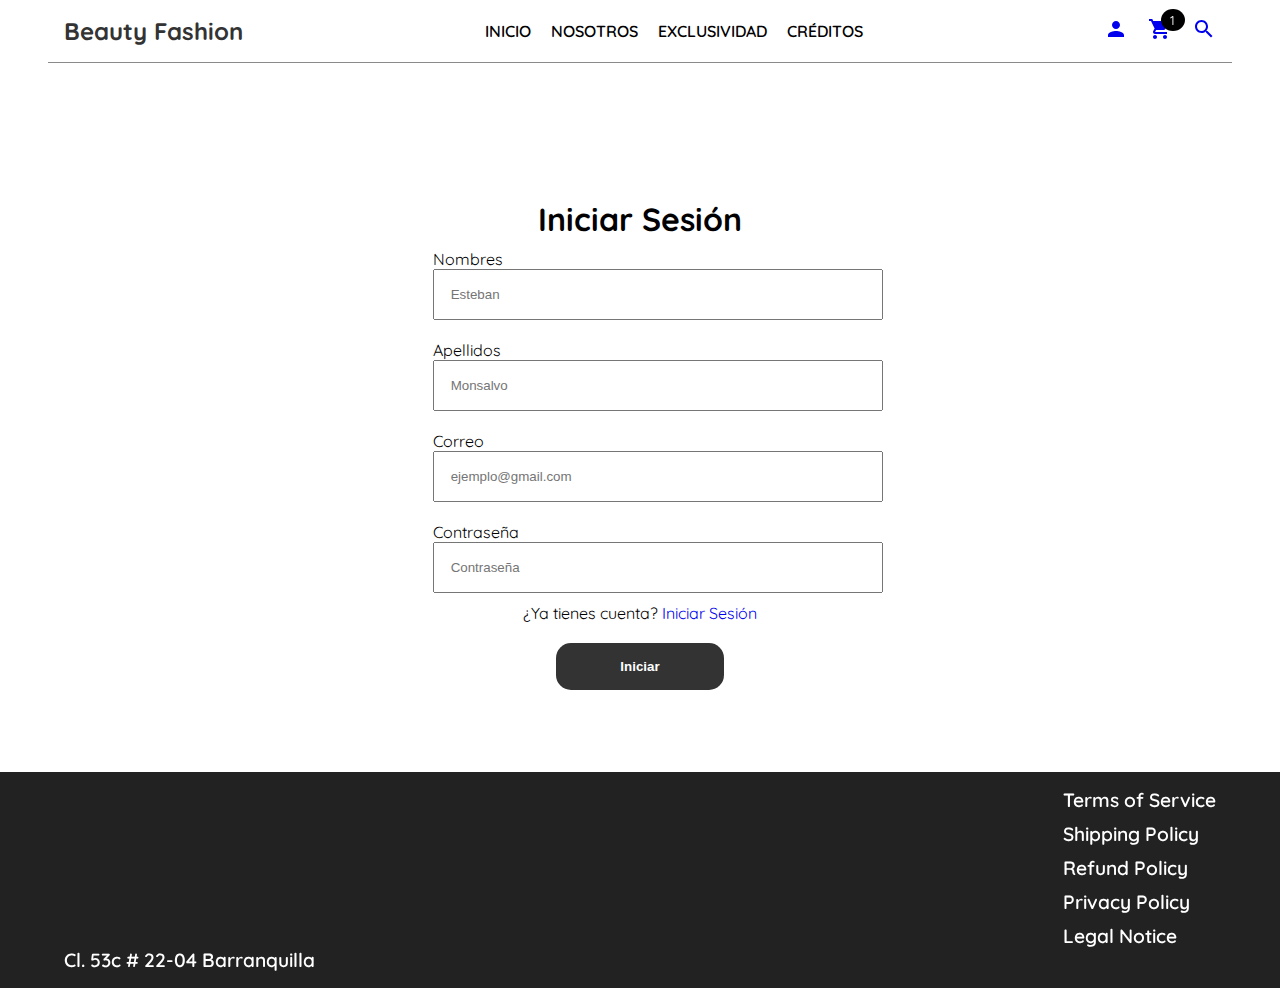
<file: pages/registro.html>
<!DOCTYPE html>
<html lang="es">
  <head>
    <meta charset="UTF-8" />
    <meta name="viewport" content="width=device-width, initial-scale=1.0" />
    <title>Beauty Fashion - Equipo</title>
    <link rel="stylesheet" href="../css/styles.css" />
  </head>
  <body>
    <header>
      <nav class="navegacion__index">
        <h2 class="navegacion__logo">Beauty Fashion</h2>

        <!-- Menú desktop -->
        <ul class="lista__paginas">
          <li><a href="../index.html" class="lista__enlace">INICIO</a></li>
          <li><a href="nosotros.html" class="lista__enlace">NOSOTROS</a></li>
          <li>
            <a href="exclusividad.html" class="lista__enlace">EXCLUSIVIDAD</a>
          </li>
          <li><a href="creditos.html" class="lista__enlace">CRÉDITOS</a></li>
        </ul>

        <ul class="lista__paginas">
          <li>
            <a href="#"
              ><svg
                class="icono__enlace"
                viewBox="0 0 24 24"
                fill="currentColor"
              >
                <path
                  d="M12 12c2.21 0 4-1.79 4-4s-1.79-4-4-4-4 1.79-4 4 1.79 4 4 4zm0 2c-2.67 0-8 1.34-8 4v2h16v-2c0-2.66-5.33-4-8-4z"
                /></svg
            ></a>
          </li>
          <li>
            <a href="#"
              ><svg
                class="icono__enlace"
                viewBox="0 0 24 24"
                fill="currentColor"
              >
                <path
                  d="M7 18c-1.1 0-2 .9-2 2s.9 2 2 2 2-.9 2-2-.9-2-2-2zM1 2v2h2l3.6 7.59-1.35 2.45c-.16.28-.25.61-.25.96 0 1.1.9 2 2 2h12v-2H7.42c-.14 0-.25-.11-.25-.25l.03-.12L8.1 13h7.45c.75 0 1.41-.41 1.75-1.03L21.7 4H5.21l-.94-2H1zm16 16c-1.1 0-2 .9-2 2s.9 2 2 2 2-.9 2-2-.9-2-2-2z"
                /></svg
            ></a>
          </li>
          <li>
            <a href="#"
              ><svg
                class="icono__enlace"
                viewBox="0 0 24 24"
                fill="currentColor"
              >
                <path
                  d="M15.5 14h-.79l-.28-.27C15.41 12.59 16 11.11 16 9.5 16 5.91 13.09 3 9.5 3S3 5.91 3 9.5 5.91 16 9.5 16c1.61 0 3.09-.59 4.23-1.57l.27.28v.79l5 4.99L20.49 19l-4.99-5zm-6 0C7.01 14 5 11.99 5 9.5S7.01 5 9.5 5 14 7.01 14 9.5 11.99 14 9.5 14z"
                /></svg
            ></a>
          </li>
        </ul>

        <!-- Botón hamburguesa -->
        <button class="boton__menu" id="botonMenu">
          <div class="hamburguesa"></div>
          <div class="hamburguesa"></div>
          <div class="hamburguesa"></div>
        </button>
      </nav>
    </header>

    <!-- Overlay -->
    <div class="overlay" id="overlay"></div>

    <!-- Menú móvil -->
    <div class="menu__movil" id="menuMovil">
      <div class="menu__contenido">
        <ul class="lista__paginas--movil">
          <li>
            <a href="../index.html" class="lista__enlace--movil">INICIO</a>
          </li>
          <li>
            <a href="nosotros.html" class="lista__enlace--movil">NOSOTROS</a>
          </li>
          <li>
            <a href="exclusividad.html" class="lista__enlace--movil"
              >EXCLUSIVIDAD</a
            >
          </li>
          <li>
            <a href="creditos.html" class="lista__enlace--movil">CRÉDITOS</a>
          </li>
        </ul>

        <div class="iconos__movil">
          <a href="#"
            ><svg
              class="icono__enlace--movil"
              viewBox="0 0 24 24"
              fill="currentColor"
            >
              <path
                d="M12 12c2.21 0 4-1.79 4-4s-1.79-4-4-4-4 1.79-4 4 1.79 4 4 4zm0 2c-2.67 0-8 1.34-8 4v2h16v-2c0-2.66-5.33-4-8-4z"
              /></svg
          ></a>
          <a href="#"
            ><svg
              class="icono__enlace--movil"
              viewBox="0 0 24 24"
              fill="currentColor"
            >
              <path
                d="M7 18c-1.1 0-2 .9-2 2s.9 2 2 2 2-.9 2-2-.9-2-2-2zM1 2v2h2l3.6 7.59-1.35 2.45c-.16.28-.25.61-.25.96 0 1.1.9 2 2 2h12v-2H7.42c-.14 0-.25-.11-.25-.25l.03-.12L8.1 13h7.45c.75 0 1.41-.41 1.75-1.03L21.7 4H5.21l-.94-2H1zm16 16c-1.1 0-2 .9-2 2s.9 2 2 2 2-.9 2-2-.9-2-2-2z"
              /></svg
          ></a>
          <a href="#"
            ><svg
              class="icono__enlace--movil"
              viewBox="0 0 24 24"
              fill="currentColor"
            >
              <path
                d="M15.5 14h-.79l-.28-.27C15.41 12.59 16 11.11 16 9.5 16 5.91 13.09 3 9.5 3S3 5.91 3 9.5 5.91 16 9.5 16c1.61 0 3.09-.59 4.23-1.57l.27.28v.79l5 4.99L20.49 19l-4.99-5zm-6 0C7.01 14 5 11.99 5 9.5S7.01 5 9.5 5 14 7.01 14 9.5 11.99 14 9.5 14z"
              /></svg
          ></a>
        </div>
      </div>
    </div>

    <span class="numero__compras">1</span>

    <main>
      <section class="informacion__nosotros">
        <article class="contenedor__prendas">
          <form action="#" class="formulario">
            <h2 class="formulario__titulo">Iniciar Sesión</h2>
            <div class="contenedor__input">
              <label for="names">Nombres</label>
              <input
                type="text"
                placeholder="Esteban"
                class="formulario__input"
                id="names"
              />
            </div>
            <div class="contenedor__input">
              <label for="lname">Apellidos</label>
              <input
                type="text"
                placeholder="Monsalvo"
                class="formulario__input"
                id="lname"
              />
            </div>
            <div class="contenedor__input">
              <label for="email">Correo</label>
              <input
                type="email"
                placeholder="ejemplo@gmail.com"
                class="formulario__input"
                id="email"
              />
            </div>
            <div class="contenedor__input">
              <label for="pass">Contraseña</label>
              <input
                type="password"
                placeholder="Contraseña"
                class="formulario__input"
                id="pass"
              />
            </div>
            <p>¿Ya tienes cuenta? <a href="login.html">Iniciar Sesión</a></p>
            <br />
            <button class="formulario__boton">Iniciar</button>
          </form>
        </article>
      </section>
    </main>
    <footer>
      <section class="footer__contenido">
        <ul class="footer__lista">
          <iframe
            src="https://www.google.com/maps/embed?pb=!1m23!1m12!1m3!1d125341.72781375362!2d-74.8816145901892!3d10.968732231406614!2m3!1f0!2f0!3f0!3m2!1i1024!2i768!4f13.1!4m8!3e6!4m0!4m5!1s0x8ef42d7f3319999f%3A0x49ce2be74aaf8e48!2sCl.%2053c%20%23%2022-04%2C%20Suroccidente%2C%20Barranquilla%2C%20Atl%C3%A1ntico!3m2!1d10.9687433!2d-74.7992127!5e0!3m2!1ses!2sco!4v1751347387794!5m2!1ses!2sco"
            width="250"
            height="150"
            style="border: 0; border-radius: 15px"
            allowfullscreen=""
            loading="lazy"
            referrerpolicy="no-referrer-when-downgrade"
          ></iframe>
          <li>
            <a href="#" class="footer__enlace">Cl. 53c # 22-04 Barranquilla</a>
          </li>
        </ul>
        <ul class="footer__lista">
          <li><a href="#" class="footer__enlace">Terms of Service</a></li>
          <li><a href="#" class="footer__enlace">Shipping Policy</a></li>
          <li><a href="#" class="footer__enlace">Refund Policy</a></li>
          <li><a href="#" class="footer__enlace">Privacy Policy</a></li>
          <li><a href="#" class="footer__enlace">Legal Notice</a></li>
        </ul>
      </section>
    </footer>

    <script src="../js/app.js"></script>
  </body>
</html>
</file>
<file: css/styles.css>
@import url("https://fonts.googleapis.com/css2?family=Quicksand:wght@300..700&display=swap");
@import url("https://fonts.googleapis.com/css2?family=Ceviche+One&family=Rubik+Glitch&display=swap");
* {
  margin: 0;
  padding: 0;
  text-decoration: none;
  list-style: none;
}

body {
  font-family: "Quicksand", sans-serif;
}

header {
  height: 13vh;
}

.navegacion__index {
  z-index: 3;
  background-color: white;
  position: fixed;
  width: 90%;
  margin: auto;
  left: 0;
  right: 0;
  display: flex;
  align-items: center;
  justify-content: space-between;
  padding: 1rem;
  border-bottom: 1px solid rgba(0, 0, 0, 0.459);
}

.navegacion__logo {
  font-size: 1.5rem;
  font-weight: bold;
  color: #333;
}

.lista__paginas {
  display: flex;
  align-items: center;
  gap: 20px;
}

.lista__enlace {
  color: black;
  font-weight: 600;
  transition: all 0.3s ease;
}

.icono__enlace {
  width: 24px;
  height: 24px;
  transition: all 0.3s ease;
}

.icono__enlace:hover {
  scale: 1.1 !important;
}

.lista__enlace:hover {
  text-decoration: underline;
  text-underline-offset: 10px;
}

.numero__compras {
  z-index: 4;
  font-size: 0.8rem;
  position: fixed;
  top: 1%;
  right: 95px;
  background-color: black;
  color: white;
  padding: 0.2rem 0.6rem;
  border-radius: 100%;
}

/* Botón hamburguesa */
.boton__menu {
  display: none;
  background: none;
  border: none;
  cursor: pointer;
  padding: 0.5rem;
  z-index: 1001;
}

.hamburguesa {
  width: 25px;
  height: 3px;
  background-color: #333;
  margin: 5px 0;
  transition: 0.3s;
  border-radius: 2px;
}

.hamburguesa.activo:nth-child(1) {
  transform: rotate(-45deg) translate(-5px, 6px);
}

.hamburguesa.activo:nth-child(2) {
  opacity: 0;
}

.hamburguesa.activo:nth-child(3) {
  transform: rotate(45deg) translate(-5px, -6px);
}

/* Menú móvil */
.menu__movil {
  position: fixed;
  top: 0;
  right: -100%;
  width: 65%;
  height: 200dvh;
  background-color: white;
  z-index: 1000;
  transition: right 0.3s ease;
  box-shadow: -2px 0 10px rgba(0, 0, 0, 0.1);
  padding: 2rem 1rem;
}

.menu__movil.activo {
  right: 0;
}

.menu__contenido {
  display: flex;
  flex-direction: column;
  gap: 2rem;
  margin-top: 4rem;
}

.lista__paginas--movil {
  display: flex;
  flex-direction: column;
  gap: 1.5rem;
}

.lista__enlace--movil {
  color: black;
  font-weight: 600;
  font-size: 1.1rem;
  padding: 0.5rem 0;
  border-bottom: 1px solid rgba(0, 0, 0, 0.1);
  transition: all 0.3s ease;
}

.lista__enlace--movil:hover {
  color: #666;
  padding-left: 10px;
}

.iconos__movil {
  display: flex;
  justify-content: space-around;
  padding: 1rem 0;
  border-top: 1px solid rgba(0, 0, 0, 0.1);
}

.icono__enlace--movil {
  width: 30px;
  height: 30px;
  transition: all 0.3s ease;
}

.icono__enlace--movil:hover {
  scale: 1.1;
}

/* Overlay */
.overlay {
  position: fixed;
  top: 0;
  left: 0;
  width: 100%;
  height: 200dvh;
  background-color: rgba(0, 0, 0, 0.5);
  z-index: 999;
  opacity: 0;
  visibility: hidden;
  transition: all 0.3s ease;
}

.overlay.activo {
  opacity: 1;
  visibility: visible;
}

.contenido__principal {
  padding: 2rem;
  margin-top: 13vh;
}

.imagenes__principal {
  width: 90%;
  margin: auto;
  display: flex;
  align-items: center;
}

.imagenes__principal--nosotros {
  justify-content: center;
}

.titulo__principal {
  font-size: 5rem;
  font-family: "Ceviche One", system-ui;
  width: 29%;
}

.titulo__principal--nosotros {
  width: 50%;
}

.imagenes__contenedor {
  display: flex;
  gap: 10px;
}

.imagen {
  width: 400px;
  height: 533px;
  overflow: hidden;
  position: relative;
}

.imagen__principal {
  width: 100%;
  height: 100%;
  object-fit: cover;
  transition: all 0.5s ease;
}

.imagen__principal:hover {
  transform: scale(1.1);
}

/* FILTROS */

.filtrar__prendas {
  margin-top: 50px;
  background-color: rgb(34, 34, 34);

  border: 1px solid black;
}

.filtrar__navegacion {
  width: 90%;
  margin: auto;
}

.filtrar__lista {
  display: flex;
  align-items: center;
  justify-content: space-around;
  padding: 1rem;
}

.filtrar__enlace {
  color: white;
  font-weight: bold;
}

.filtrar__enlace:hover {
  text-decoration: underline;
  text-underline-offset: 10px;
}

/* PRENDAS */

.prendas {
  margin-top: 50px;
}

.contenedor__prendas {
  width: 90%;
  margin: auto;
  display: flex;
  justify-content: center;
  flex-wrap: wrap;
  gap: 20px;
}

.prenda {
  width: 25%;
  display: flex;
  flex-direction: column;
  align-items: center;
  text-align: center;
}

.prenda__descripcion {
  width: 100%;
  display: flex;
  flex-direction: column;
  gap: 5px;
}

.prenda__imagen {
  width: 85%;
}

.prenda__boton {
  padding: 0.5rem 0.2rem;
  width: 80%;
  margin: auto;
  outline: none;
  border: none;
  cursor: pointer;
  background-color: rgb(34, 34, 34);
  color: white;
  border-radius: 5px;
  font-weight: bold;
  transition: all 0.3s ease;
}

.prenda__boton:hover {
  background-color: black;
}

/* FOOTER */

footer {
  margin-top: 50px;
  background-color: rgb(34, 34, 34);
}

.footer__contenido {
  width: 90%;
  margin: auto;
  padding: 1rem 0rem;
  display: flex;
  justify-content: space-between;
}

.footer__lista {
  display: flex;
  flex-direction: column;
  gap: 10px;
}

.footer__enlace {
  color: white;
  font-size: 1.2rem;
  font-weight: 600;
  transition: all 0.3s ease;
}

.footer__enlace:hover {
  font-size: 1.3rem;
}

.footer__subtitulo {
  color: white;
  font-size: 2rem;
}

.footer__descripcion {
  color: white;
  font-size: 1.2rem;
  width: 80%;
}

.footer__input {
  width: 50%;
  padding: 1rem;
  border: 1px solid black;
}

.footer__input::placeholder {
  color: black;
}

.footer__boton {
  width: 50%;
  padding: 1rem;
  border: none;
  outline: none;
  cursor: pointer;
  background-color: burlywood;
  font-weight: bold;
  transition: all 0.3s ease;
}

.footer__boton:hover {
  background-color: white;
}

/* RESPONSIVE PAGINA PRINCIPAL */

@media screen and (max-width: 768px) {
  .numero__compras {
    display: none;
  }

  .imagenes__principal {
    flex-direction: column;
  }

  .titulo__principal {
    width: 90%;
    text-align: center;
  }

  .imagenes__contenedor {
    width: 100%;
  }

  .prenda {
    width: 45%;
  }

  .filtrar__enlace {
    font-size: 0.8rem;
  }

  .footer__contenido {
    flex-direction: column;
    align-items: center;
    justify-content: center;
    text-align: center;
    gap: 50px;
  }

  .footer__descripcion {
    width: 100%;
  }

  .footer__boton {
    margin: auto;
  }

  .footer__input {
    margin: auto;
  }
}

@media (max-width: 768px) {
  .lista__paginas {
    display: none;
  }

  .boton__menu {
    display: block;
  }
}

@media (min-width: 769px) {
  .menu__movil {
    display: none;
  }

  .overlay {
    display: none;
  }
}

/* SOBRE NOSTROS PAGINA */

.informacion__nosotros {
  margin-top: 50px !important;
  width: 90%;
  margin: auto;
}

hr {
  margin-bottom: 20px !important;
  margin-top: 20px !important;

  width: 50%;
  margin: auto;
}

.informacion__titulo {
  text-align: center;
  margin-top: 20px;
  margin-bottom: 20px;
}

.informacion__texto {
  font-size: 1.2rem;
  margin-bottom: 10px !important;
  width: 80%;
  margin: auto;
}

/* LOGIN Y REGISTRO */

.formulario {
  width: 50%;
  display: flex;
  justify-content: center;
  align-items: center;
  flex-direction: column;
  padding: 2rem;
}

.formulario__titulo {
  font-size: 2rem;
}

.contenedor__input {
  display: flex;
  flex-direction: column;
  margin-bottom: 10px;
  margin-top: 10px;
  width: 80%;
}

.formulario__input {
  width: 100%;
  padding: 1rem;
}

.formulario__boton {
  padding: 1rem 4rem;
  border-radius: 15px;
  outline: none;
  border: none;
  background-color: #333;
  color: white;
  font-weight: bold;
  cursor: pointer;
  transition: all 0.3s ease;
}

.formulario__boton:hover {
  background-color: black;
}

@media (max-width: 768px) {
  .formulario {
    justify-content: center;
    align-items: center;
    width: 100%;
    margin: auto;
  }

  .contenedor__input {
    width: 80%;
    align-items: center;
  }
}
</file>
